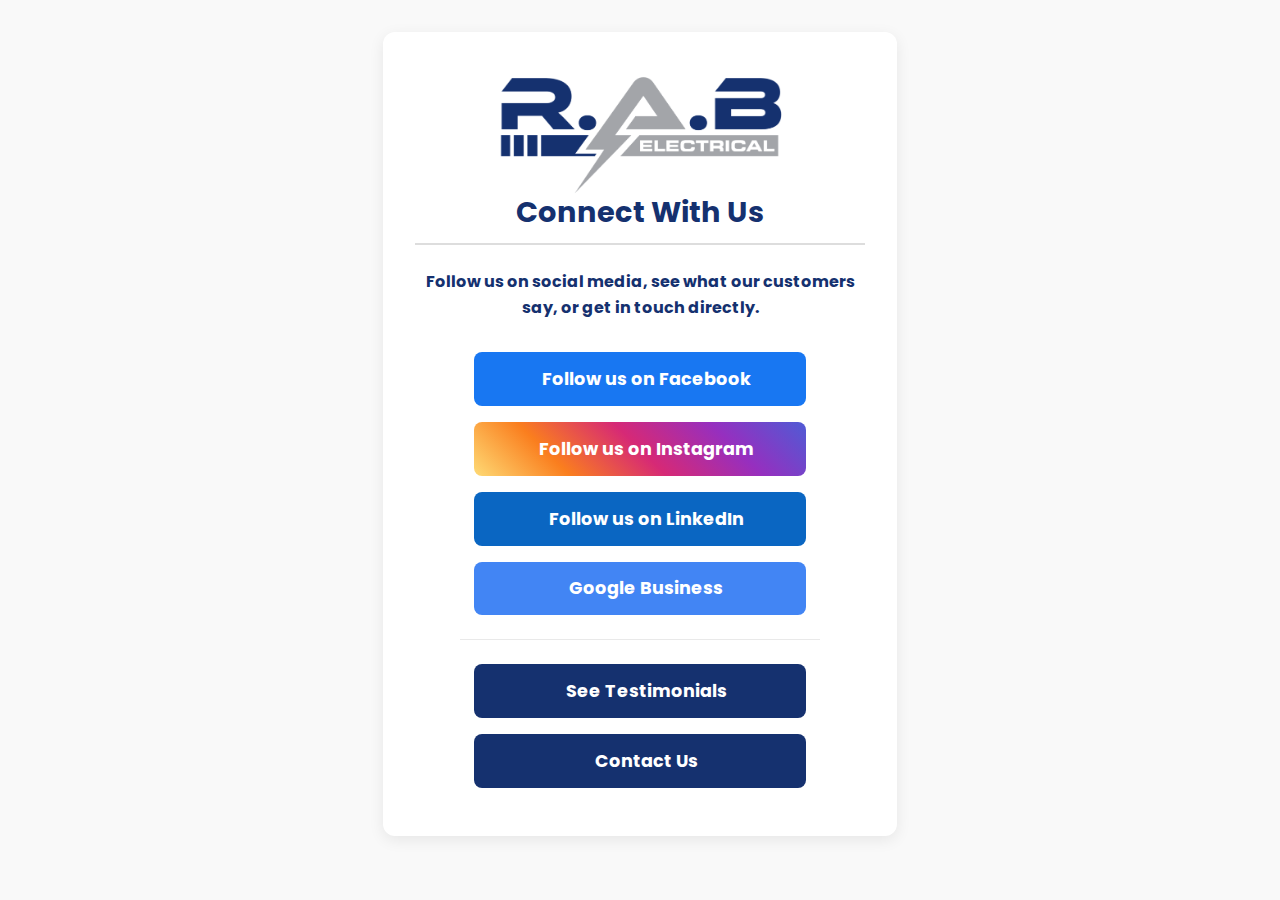
<file: index.html>
<!DOCTYPE html>
<html lang="en">
<head>
    <meta charset="UTF-8" />
    <meta name="viewport" content="width=device-width, initial-scale=1.0" />
    <title>Connect With Us | R.A.B Electrical</title>
    <link rel="stylesheet" href="style.css" />
    <link rel="stylesheet" href="https://cdnjs.cloudflare.com/ajax/libs/font-awesome/6.4.0/css/all.min.css" integrity="sha512-iecdLpQp5Fp6zF6F4w2F3B9t9W5x2F7VbL5dF8L5F4p7D5c5Q5p8p9t9t8S8s7S8" crossorigin="anonymous" referrerpolicy="no-referrer" />
</head>
<body>

    <main class="review-funnel-container container">
        <img src="LOGO.png" alt="R.A.B Electrical Logo" class="review-funnel-logo">

        <h1 class="review-funnel-heading">Connect With Us</h1>
        <p class="intro-sentence">Follow us on social media, see what our customers say, or get in touch directly.</p>

        <div class="review-links">
            <a href="https://www.facebook.com/RABElectrical" class="social-link facebook" target="_blank">
                <i class="fab fa-facebook-f"></i> Follow us on Facebook
            </a>
            <a href="https://www.instagram.com/rab_electrical/" class="social-link instagram" target="_blank">
                <i class="fab fa-instagram"></i> Follow us on Instagram
            </a>
            <a href="https://www.linkedin.com/in/rhys-barrett-82775a37b/" class="social-link linkedin" target="_blank">
                <i class="fab fa-linkedin-in"></i> Follow us on LinkedIn
            </a>
            <a href="https://g.page/r/CU9o-s_o-CjSEB0/review" class="social-link google-business" target="_blank">
                <i class="fab fa-google"></i> Google Business
            </a>
            
            <hr>
            
            <a href="contact.html" class="social-link testimonials" target="_blank">
                <i class="fas fa-comment-alt"></i> See Testimonials
            </a>
            <a href="contact.html" class="social-link contact" target="_blank">
                <i class="fas fa-envelope"></i> Contact Us
            </a>
        </div>
    </main>

</body>

</html>
</file>
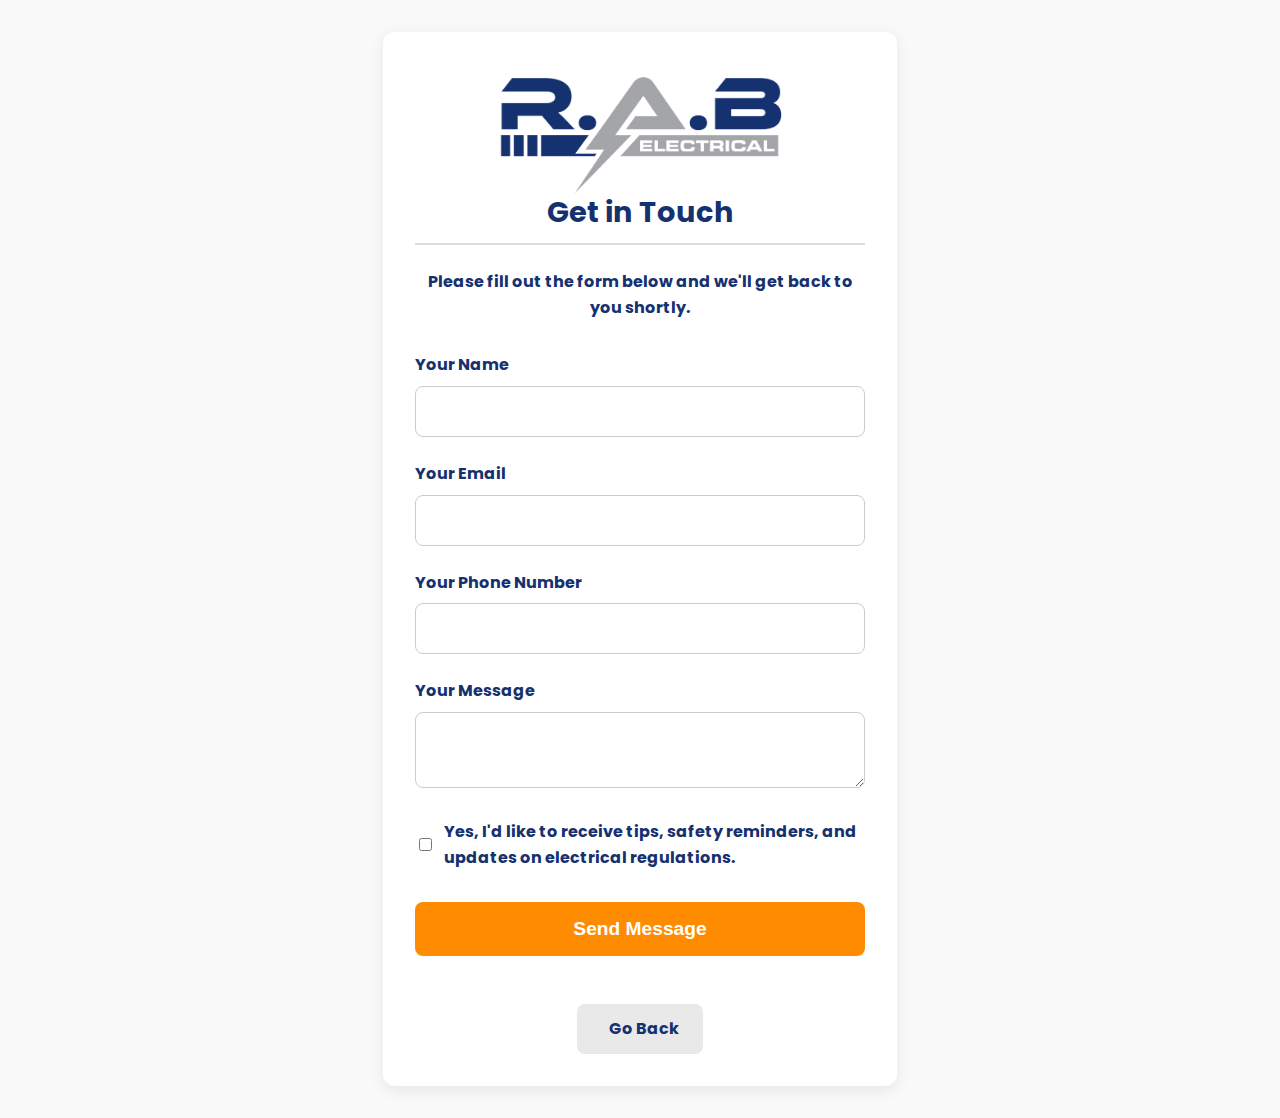
<file: contact.html>
<!DOCTYPE html>
<html lang="en">
<head>
    <meta charset="UTF-8">
    <meta name="viewport" content="width=device-width, initial-scale=1.0">
    <title>Contact Us | R.A.B Electrical</title>
    <link rel="stylesheet" href="style.css">
    <link rel="stylesheet" href="https://cdnjs.cloudflare.com/ajax/libs/font-awesome/6.4.0/css/all.min.css" integrity="sha512-iecdLpQp5Fp6zF6F4w2F3B9t9W5x2F7VbL5dF8L5F4p7D5c5Q5p8p9t9t8S8s7S8" crossorigin="anonymous" referrerpolicy="no-referrer" />
</head>
<body>

    <main class="review-funnel-container container">
        <img src="LOGO.png" alt="R.A.B Electrical Logo" class="review-funnel-logo">

        <h1 class="review-funnel-heading">Get in Touch</h1>
        <p class="intro-sentence">Please fill out the form below and we'll get back to you shortly.</p>

        <section class="contact-form-section">
            <form action="https://formspree.io/f/xanbaqaw" method="POST">
                <div class="form-group">
                    <label for="name">Your Name</label>
                    <input type="text" id="name" name="name" class="form-input" required>
                </div>
                <div class="form-group">
                    <label for="email">Your Email</label>
                    <input type="email" id="email" name="email" class="form-input" required>
                </div>
                <div class="form-group">
                    <label for="phone">Your Phone Number</label>
                    <input type="tel" id="phone" name="phone" class="form-input" required>
                </div>
                <div class="form-group">
                    <label for="message">Your Message</label>
                    <textarea id="message" name="message" class="form-input" required></textarea>
                </div>
                <div class="form-group checkbox-group">
                    <input type="checkbox" id="email-updates" name="email-updates">
                    <label for="email-updates">Yes, I'd like to receive tips, safety reminders, and updates on electrical regulations.</label>
                </div>
                <button type="submit" class="cta-button">Send Message</button>
            </form>
        </section>

        <a href="index.html" class="go-back-button">
            <i class="fas fa-arrow-left"></i> Go Back
        </a>

    </main>

</body>
</html>
</file>
<file: style.css>
/* style.css */

/* Imports the Poppins font from Google Fonts */
@import url('https://fonts.googleapis.com/css2?family=Poppins:wght@400;700&display=swap');

/* Global Styles */
body {
    font-family: 'Poppins', sans-serif;
    background-color: #f9f9f9;
    color: #333333;
    margin: 0;
    padding: 0;
    line-height: 1.6;
}

/* Main Content Container (for social/contact pages) */
.review-funnel-container, .contact-container {
    background: #ffffff;
    padding: 2rem;
    border-radius: 12px;
    box-shadow: 0 4px 15px rgba(0, 0, 0, 0.08);
    max-width: 450px;
    text-align: center;
    margin: 2rem auto;
}

/* Logo Styling */
.review-funnel-logo {
    max-width: 300px; /* Twice as big as the previous 150px */
    height: auto;
    margin-bottom: -3rem; /* Adjusted bottom margin */
}

/* Headings and Paragraphs */
.review-funnel-heading {
    color: #15316f;
    font-size: 1.8rem;
    text-align: center;
    border-bottom: 2px solid #ddd;
    padding-bottom: 0.5rem;
    margin-top: 2rem;
    margin-bottom: 1.5rem;
}

.intro-sentence {
    display: block;
    font-weight: 700;
    color: #15316f;
    margin-bottom: 1.5rem;
}

/* Horizontal Rule for separation */
hr {
    border: 0;
    height: 1px;
    background: #e9e9e9;
    margin: 1.5rem auto;
    width: 80%;
}

/* Social and Other Links Container */
.review-links {
    margin-top: 2rem;
}

/* Generic Button Styles (applies to all buttons) */
.review-links a {
    display: flex;
    justify-content: center;
    align-items: center;
    margin: 1rem auto;
    max-width: 300px;
    padding: 0.8rem 1rem;
    text-decoration: none;
    border-radius: 8px;
    font-weight: 700;
    font-size: 1.1rem;
    color: white; /* All buttons will have white text */
    transition: background-color 0.3s, transform 0.2s;
}

.review-links a:hover {
    transform: translateY(-2px);
}

.review-links a i {
    margin-right: 0.75rem;
    font-size: 1.3rem;
}

/* --- Social & CTA Button Specific Styles with Brand Colors --- */
.review-links a.facebook {
    background-color: #1877F2;
}

.review-links a.facebook:hover {
    background-color: #1461c6;
}

.review-links a.instagram {
    background: linear-gradient(
        45deg, 
        #feda75, 
        #fa7e1e, 
        #d62976, 
        #962fbf, 
        #4f5bd5
    );
}

.review-links a.instagram:hover {
    filter: brightness(1.1);
}

.review-links a.linkedin {
    background-color: #0A66C2;
}

.review-links a.linkedin:hover {
    background-color: #084c91;
}

.review-links a.google-business {
    background-color: #4285F4;
}

.review-links a.google-business:hover {
    background-color: #3b76d6;
}

/* Testimonials and Contact Us (Using your brand blue) */
.review-links a.testimonials,
.review-links a.contact {
    background-color: #15316f; 
}

.review-links a.testimonials:hover,
.review-links a.contact:hover {
    background-color: #0d2146; 
}

/* --- Contact Form Specific Styles --- */
.contact-form-section {
    max-width: 600px;
    margin: 2rem auto;
}

.form-group {
    margin-bottom: 1.5rem; 
    text-align: left;
}

.form-group label {
    display: block; 
    margin-bottom: 0.5rem;
    color: #15316f;
    font-weight: 700;
}

.form-input {
    width: 100%;
    padding: 0.75rem;
    border: 1px solid #ccc;
    border-radius: 8px; 
    box-sizing: border-box; 
    font-family: 'Poppins', sans-serif;
    font-size: 1rem;
    transition: border-color 0.3s, box-shadow 0.3s;
}

.form-input:focus {
    border-color: #15316f; 
    outline: none; 
    box-shadow: 0 0 5px rgba(21, 49, 111, 0.5); 
}

.form-input.textarea {
    resize: vertical;
    min-height: 150px;
}

.checkbox-group {
    display: flex;
    align-items: center;
    margin-bottom: 2rem;
}

.checkbox-group input {
    width: auto;
    margin-right: 0.75rem;
}

.checkbox-group label {
    margin-bottom: 0;
}

.cta-button {
    width: 100%;
    padding: 1rem;
    background-color: #FF8C00;
    color: white;
    border: none;
    border-radius: 8px;
    font-size: 1.2rem;
    font-weight: 700;
    cursor: pointer;
    transition: background-color 0.3s;
}

.cta-button:hover {
    background-color: #CC7000;
}

/* "Go Back" Button Styling */
.go-back-button {
    display: inline-block;
    margin-top: 1rem;
    padding: 0.75rem 1.5rem;
    background-color: #e9e9e9;
    color: #15316f;
    text-decoration: none;
    border-radius: 8px;
    font-weight: 700;
    transition: background-color 0.3s;
}

.go-back-button:hover {
    background-color: #d1d1d1;
}

.go-back-button i {
    margin-right: 0.5rem;
}
</file>
